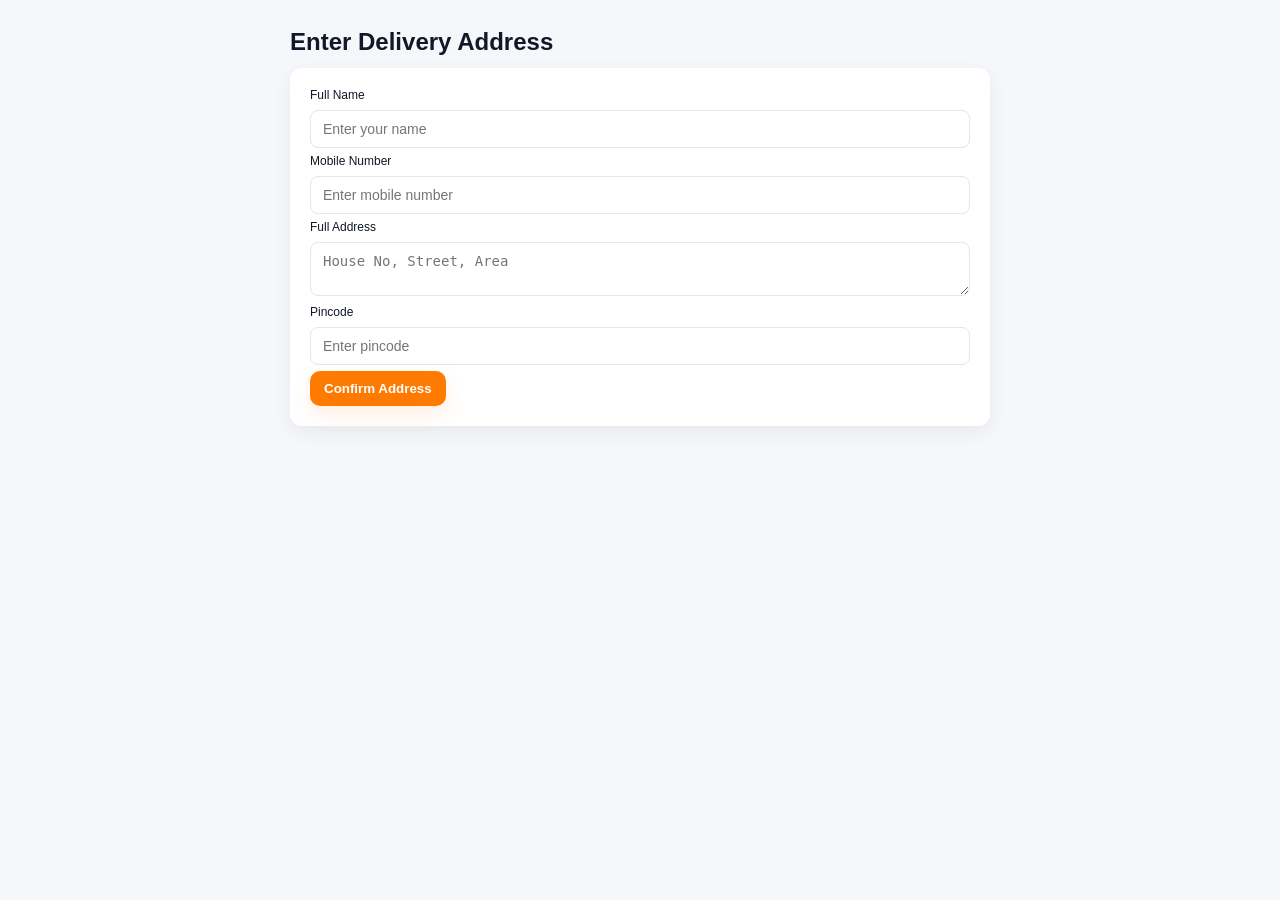
<file: frontend/address.html>
<!DOCTYPE html>
<html lang="en">
<head>
  <meta charset="UTF-8">
  <title>Delivery Address — Darsha Store</title>
  <link rel="stylesheet" href="style.css">
</head>
<body>

  <main class="container small">
    <h1>Enter Delivery Address</h1>

    <div class="card" style="padding:20px;">
      <label>Full Name</label>
      <input id="fullName" class="input" type="text" placeholder="Enter your name" required>

      <label>Mobile Number</label>
      <input id="mobile" class="input" type="tel" maxlength="10" placeholder="Enter mobile number" required>


      <label>Full Address</label>
      <textarea id="address" class="input" placeholder="House No, Street, Area" required></textarea>

      <label>Pincode</label>
      <input id="pincode" class="input" type="tel" maxlength="6" placeholder="Enter pincode" required>

      <button class="btn primary" onclick="saveAddress()">Confirm Address</button>
    </div>
  </main>

  <script>
    function saveAddress() {
      const name = document.getElementById("fullName").value.trim();
      const mobile = document.getElementById("mobile").value.trim();
      const address = document.getElementById("address").value.trim();
      const pincode = document.getElementById("pincode").value.trim();

      if (!name || !mobile || !address || !pincode) {
        alert("Please fill all fields!");
        return;
      }

      if (mobile.length !== 10) {
        alert("Enter a valid 10-digit mobile number!");
        return;
      }

      const deliveryData = {
        name,
        mobile,
        address,
        pincode
      };

      localStorage.setItem("deliveryAddress", JSON.stringify(deliveryData));
      window.location.href = "payment.html";
    }
  </script>

</body>
</html>
</file>
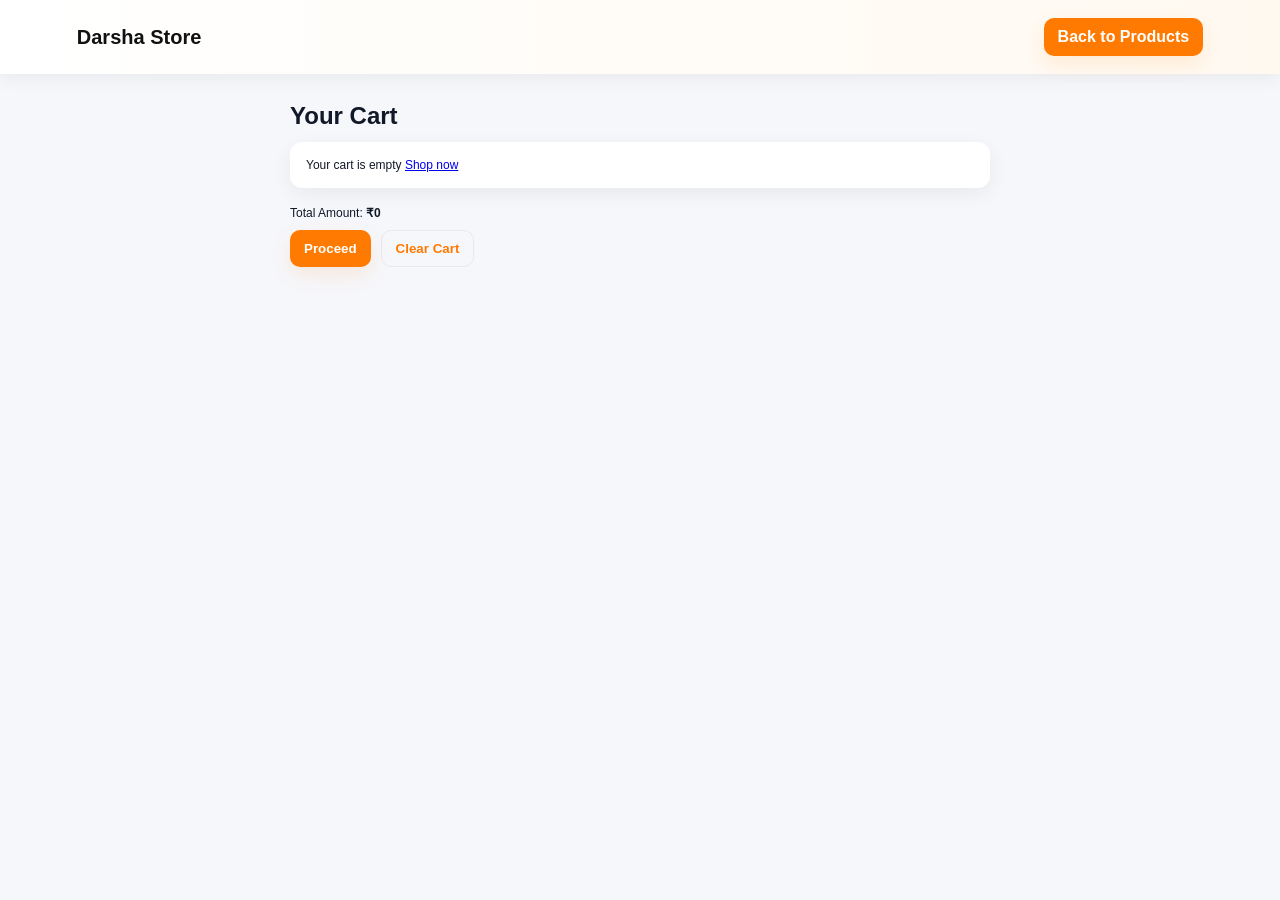
<file: frontend/cart.html>
<!DOCTYPE html>
<html lang="en">
<head>
  <meta charset="utf-8" />
  <meta name="viewport" content="width=device-width,initial-scale=1" />
  <title>Cart — Darsha Store</title>
  <link href="style.css" rel="stylesheet" />
</head>

<body>
  <header class="site-header">
    <div class="brand">Darsha Store</div>
    <div class="actions">
      <a class="btn" href="index.html">Back to Products</a>
    </div>
  </header>

  <main class="container small">
    <h1>Your Cart</h1>

    <div id="cartItemsArea"></div>

    <div class="summary">
      <div>Total Amount: <strong>₹<span id="totalAmount">0</span></strong></div>
      <div id="loanBox"></div>

      <div class="control-row">
        <button class="btn primary" id="checkout">Proceed</button>
        <button class="btn ghost" id="clearCartBtn">Clear Cart</button>
      </div>
    </div>
  </main>

  <script src="script.js"></script>
<script>
  // CONNECT BUTTON TO FUNCTION
  document.getElementById("checkout").addEventListener("click", checkout);

  function checkout() {
    const cart = JSON.parse(localStorage.getItem("cart") || "[]");

    let total = 0;
    cart.forEach(item => {
      total += Number(item.price);
    });

    if (total < 5000) {
      window.location.href = "address.html";  // direct
    } else {
      window.location.href = "loan.html";      // loan first
    }
  }
</script>
</body>
</html>
</file>
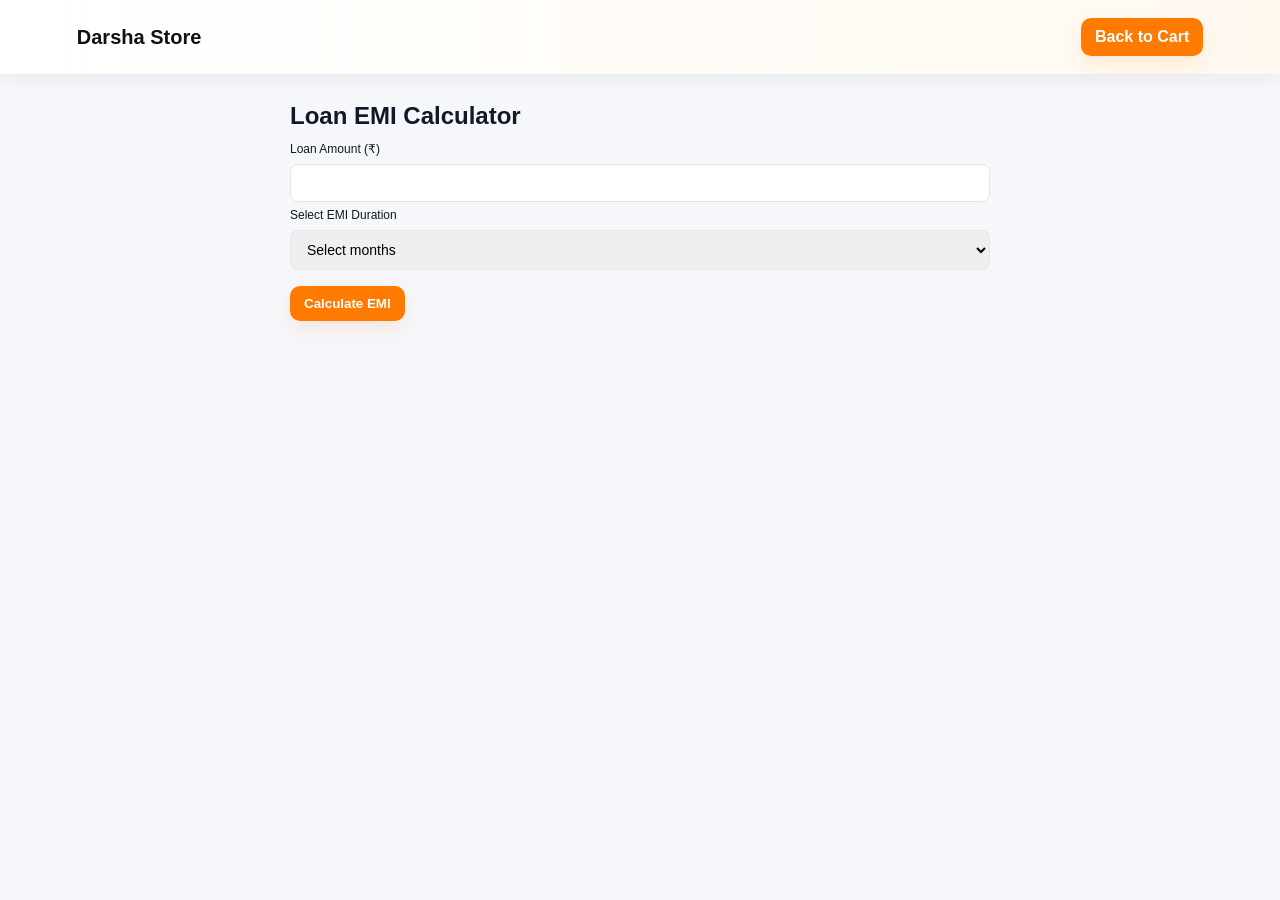
<file: frontend/loan.html>
<!DOCTYPE html>
<html lang="en">
<head>
  <meta charset="utf-8" />
  <meta name="viewport" content="width=device-width,initial-scale=1" />
  <title>Loan / EMI — Darsha Store</title>
  <link href="style.css" rel="stylesheet" />
</head>
<body>
  <header class="site-header">
    <div class="brand">Darsha Store</div>
    <div class="actions">
      <a class="btn" href="cart.html">Back to Cart</a>
    </div>
  </header>

  <main class="container small">
    <h1>Loan EMI Calculator</h1>

    <label>Loan Amount (₹)</label>
    <input id="amount" class="input" readonly>

    <label>Select EMI Duration</label>
    <select id="months" class="input">
      <option value="">Select months</option>
      <option value="3">3 Months (8% Interest)</option>
      <option value="6">6 Months (10% Interest)</option>
      <option value="9">9 Months (11% Interest)</option>
      <option value="12">12 Months (12% Interest)</option>
    </select>

    <div class="control-row">
      <button class="btn primary" onclick="calculateEMI()">Calculate EMI</button>
      <button id="applyLoanBtn" class="btn" style="display:none" onclick="applyLoan()">Apply Loan & Pay</button>
    </div>

    <div id="resultBox" style="margin-top:16px;"></div>
  </main>

  <script src="script.js"></script>
  <script>
    // autofill amount from localStorage
    window.addEventListener('load', function() {
      const total = localStorage.getItem('loanAmount') || '';
      document.getElementById('amount').value = total;
    });

    function getInterestRate(months) {
      if (months == 3) return 8;
      if (months == 6) return 10;
      if (months == 9) return 11;
      if (months == 12) return 12;
      return 0;
    }

    function calculateEMI() {
      const P = Number(document.getElementById('amount').value);
      const N = Number(document.getElementById('months').value);

      if (!P || !N) {
        alert('Please select EMI duration and ensure amount is set.');
        return;
      }

      const interestPercent = getInterestRate(N);
      const R = interestPercent / 12 / 100;
      const emi = (P * R * Math.pow(1 + R, N)) / (Math.pow(1 + R, N) - 1);
      const totalPayment = emi * N;
      const totalInterest = totalPayment - P;

      document.getElementById('resultBox').innerHTML = `
        <div class="card">
          <h3>EMI Details</h3>
          <div>Interest Rate: <strong>${interestPercent}% p.a.</strong></div>
          <div>Monthly EMI: <strong>₹${emi.toFixed(2)}</strong></div>
          <div>Total Interest: <strong>₹${totalInterest.toFixed(2)}</strong></div>
          <div>Total Payable: <strong>₹${totalPayment.toFixed(2)}</strong></div>
        </div>
      `;

      document.getElementById('applyLoanBtn').style.display = 'inline-block';
    }

    function applyLoan() {
    // your loan code…

    // AFTER loan is approved:
    window.location.href = "address.html";
}

  </script>
</body>
</html>
</file>
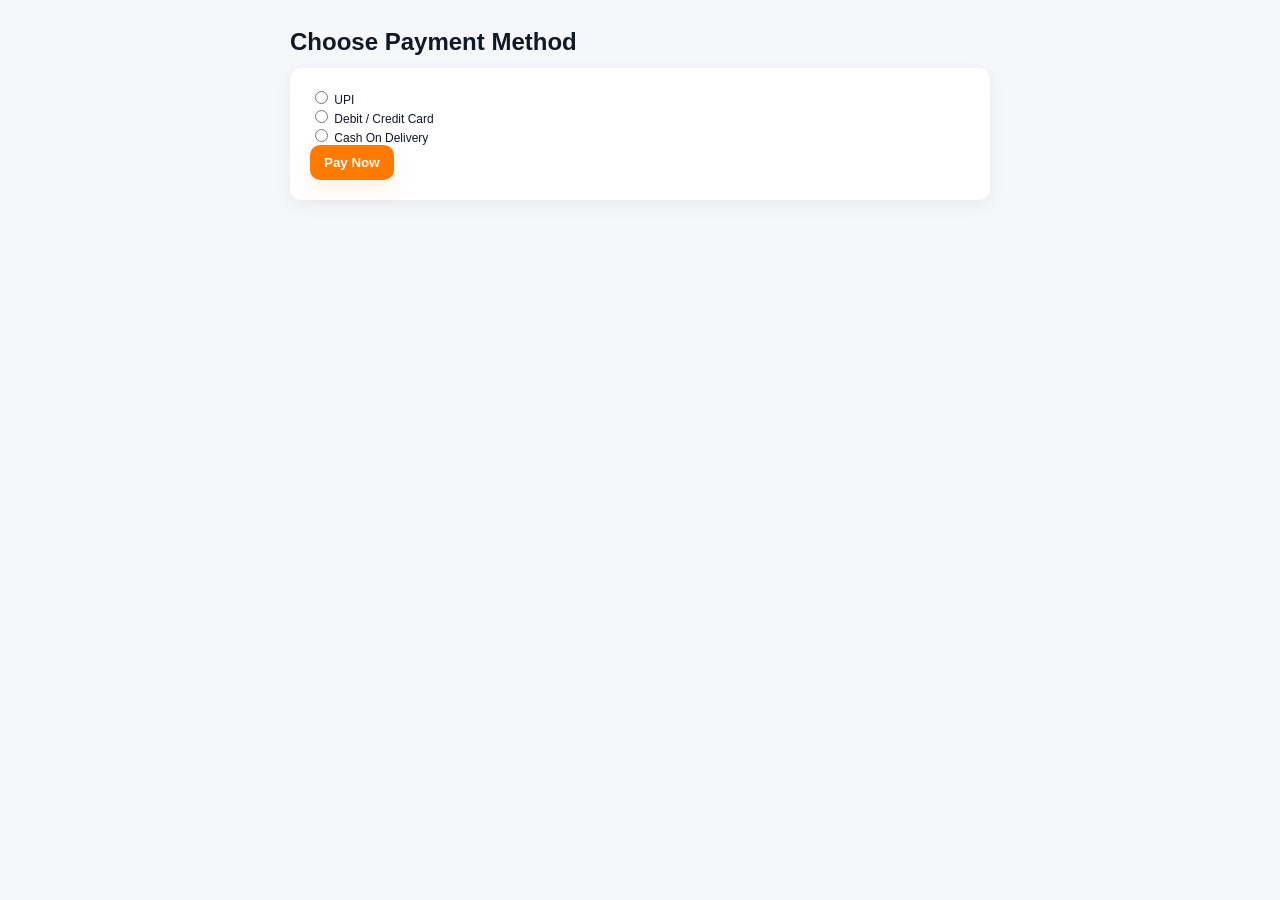
<file: frontend/payment.html>
<!DOCTYPE html>
<html lang="en">
<head>
  <meta charset="UTF-8">
  <title>Payment — Darsha Store</title>
  <link rel="stylesheet" href="style.css">
</head>

<body>

<main class="container small">
  <h1>Choose Payment Method</h1>

  <div class="card" style="padding:20px;">
    
    <label><input type="radio" name="pay" value="upi"> UPI</label><br>
    <label><input type="radio" name="pay" value="card"> Debit / Credit Card</label><br>
    <label><input type="radio" name="pay" value="cod"> Cash On Delivery</label><br>

    <button class="btn primary" onclick="makePayment()">Pay Now</button>

  </div>
</main>


<script>
function makePayment() {
  const pay = document.querySelector("input[name='pay']:checked");

  if (!pay) {
    alert("Please select a payment method!");
    return;
  }

  // Save payment info
  localStorage.setItem("paymentMethod", pay.value);

  // Go to thank you page
  window.location.href = "thankyou.html";
}
</script>

</body>
</html>
</file>
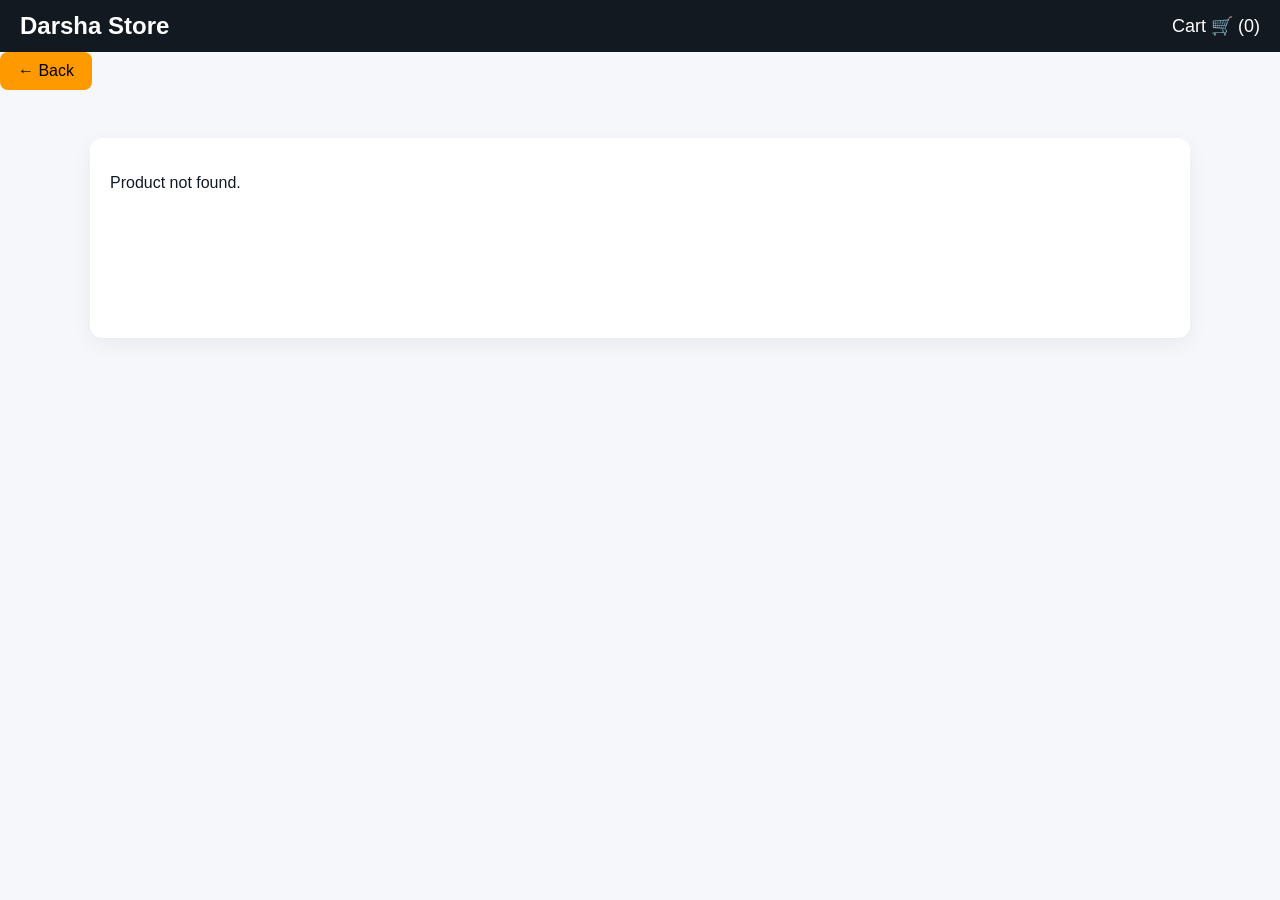
<file: frontend/product-details.html>
<!DOCTYPE html>
<html lang="en">
<head>
  <meta charset="UTF-8" />
  <title>Product Details</title>
  <link rel="stylesheet" href="style.css" />

  <style>
    .desc { margin-top: 15px; font-size: 16px; }
    .section { margin-top: 25px; }

    .review-box {
      background: #fafafa;
      padding: 15px;
      border-radius: 8px;
      margin-bottom: 10px;
      border-left: 4px solid orange;
    }

    /* ⭐ STAR STYLING */
    .stars {
      color: #ffb300;
      font-size: 22px;
      letter-spacing: 2px;
      display: inline-block;
      margin: 5px 0;
    }

    .product-stars {
      font-size: 26px;
      margin-top: 10px;
    }
  </style>
</head>

<body>
  <header class="navbar">
    <h2 class="logo">Darsha Store</h2>
    <a href="cart.html" class="cart-link">Cart 🛒 (<span id="cartCount">0</span>)</a>
  </header>

  <button onclick="goBack()" class="back-btn">← Back</button>

  <main class="container">
    <div id="productDetails" class="card" style="padding:20px; min-height:200px;">
      Loading product...
    </div>
  </main>

  <script src="script.js"></script>

  <script>

// ⭐ Generate star rating (filled + empty)
function generateStars(rating) {
  let stars = "";
  for (let i = 1; i <= 5; i++) {
    stars += i <= rating ? "★" : "☆";
  }
  return `<span class="stars">${stars}</span>`;
}

let currentProduct = null;

// ---------------- LOAD PRODUCT DETAILS ----------------
async function loadProductDetails() {

  const params = new URLSearchParams(window.location.search);
  const id = params.get("id");

  if (!id) {
    document.getElementById("productDetails").innerHTML = "<p>Product not found.</p>";
    return;
  }
const all = products;

currentProduct = all.find(p => p.id === Number(id));
  

  if (!currentProduct) {
    document.getElementById("productDetails").innerHTML = "<p>Product not found.</p>";
    return;
  }

  // Default description if backend doesn't have one
  const desc = currentProduct.description || "No description available.";

  const reviews = currentProduct.reviews || [];

  // ⭐ Create reviews HTML
  let reviewsHTML = "";
  if (reviews.length > 0) {
    reviews.forEach(r => {
      reviewsHTML += `
       <div class="review-box">
          <strong>${r.user}</strong> ${generateStars(r.rating)}
          <br>${r.comment}
        </div> 
      `;
    });
  } else {
    reviewsHTML = "<p>No reviews yet.</p>";
  }

  // ⭐ Main rating → average
  const avgRating =
    reviews.length > 0
      ? Math.round(reviews.reduce((a,b)=>a + b.rating, 0) / reviews.length)
      : 0;

  // Render page
  document.getElementById("productDetails").innerHTML = `
    <img src="${currentProduct.image}" style="width:260px;border-radius:10px;margin-bottom:15px;" />

    <h2>${currentProduct.name}</h2>

    <div class="product-stars">
      ${generateStars(avgRating)}
    </div>

    <p style="font-size:20px;font-weight:bold;">₹${currentProduct.price}</p>

    <p class="desc">${desc}</p>

    <button class="btn" onclick="addToCartFromDetails()">Add to Cart</button>

    <div class="section">
      <h3>Reviews</h3>
      ${reviewsHTML}
    </div>
  `;
}

// ---------------- ADD TO CART FIX ----------------
function addToCartFromDetails() {
  addToCart(currentProduct);
}

loadProductDetails();
</script>

</body>
</html>
</file>
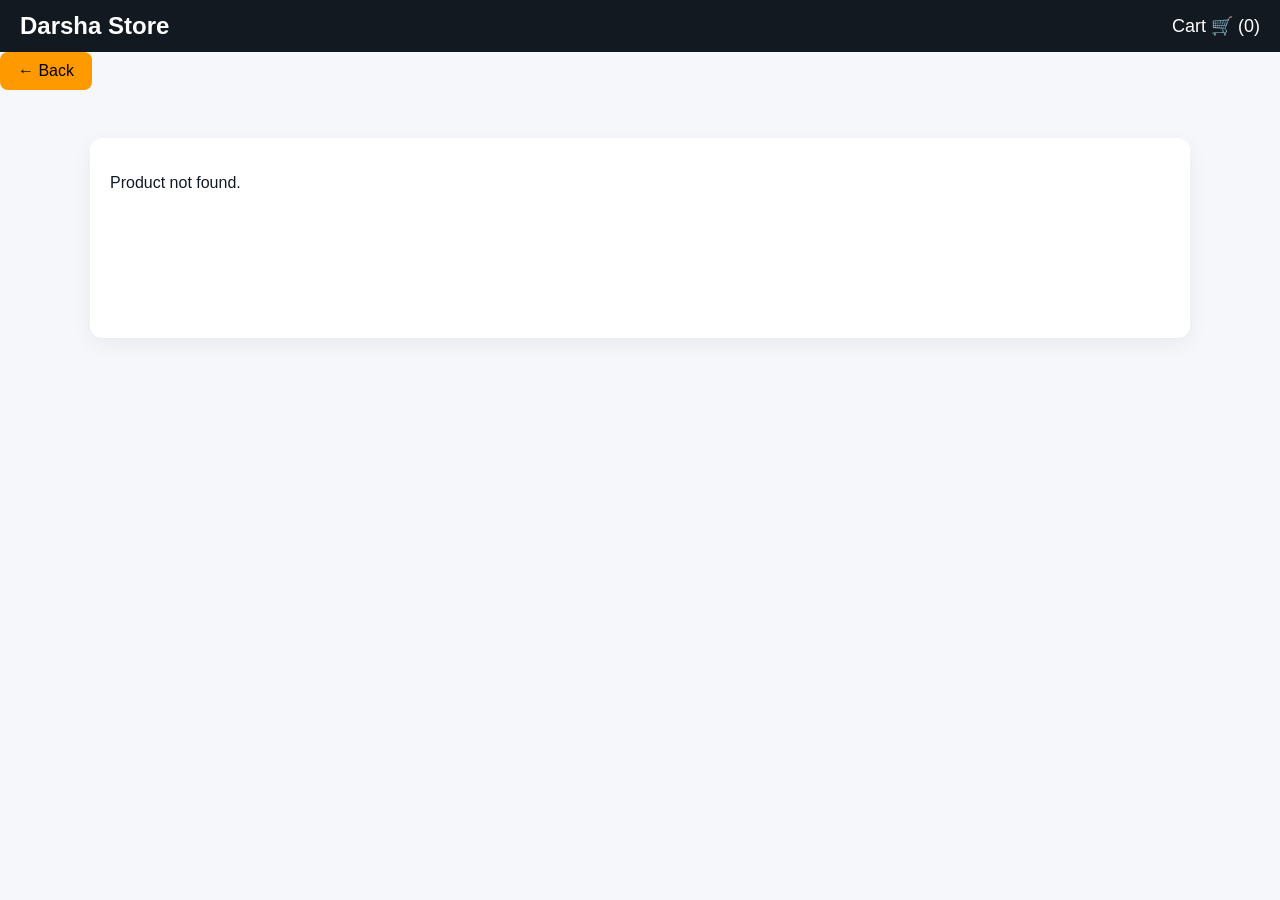
<file: frontend/product.html>
<!DOCTYPE html>
<html lang="en">
<head>
  <meta charset="UTF-8" />
  <title>Product Details</title>
  <link rel="stylesheet" href="style.css" />
</head>

<body>
  <header class="navbar">
    <h2 class="logo">Darsha Store</h2>
    <a href="cart.html" class="cart-link">Cart 🛒 (<span id="cartCount">0</span>)</a>
  </header>

  <button onclick="goBack()" class="back-btn">← Back</button>

  <main class="container">
    <div id="productDetails" class="card" style="padding:20px; min-height:200px;">
      Loading product...
    </div>
  </main>


  <script src="script.js"></script>

  <!-- ⭐ FIXED PRODUCT DETAILS SCRIPT ⭐ -->
  <script>
async function loadProductDetails() {

  // 1️⃣ Get ID from URL
  const params = new URLSearchParams(window.location.search);
  const id = params.get("id");
  console.log("Product ID:", id);

  if (!id) {
    document.getElementById("productDetails").innerHTML =
      "<p>Product not found.</p>";
    return;
  }

  // 2️⃣ Fetch all products
  const allProducts = products;

  // 3️⃣ Find product by id
  const product = allProducts.find(p => p.id == id);

  if (!product) {
    document.getElementById("productDetails").innerHTML =
      "<p>Product not found.</p>";
    return;
  }

  // 4️⃣ Show product details
  document.getElementById("productDetails").innerHTML = `
    <img src="${product.image}" style="width:260px;border-radius:10px;margin-bottom:15px;" />
    <h2>${product.name}</h2>
    <p style="font-size:20px;font-weight:bold;">₹${product.price}</p>

    <button class="btn" onclick='addToCart(${JSON.stringify(product)})'>
      Add to Cart
    </button>
  `;
}

loadProductDetails();
</script>

</body>
</html>
</file>
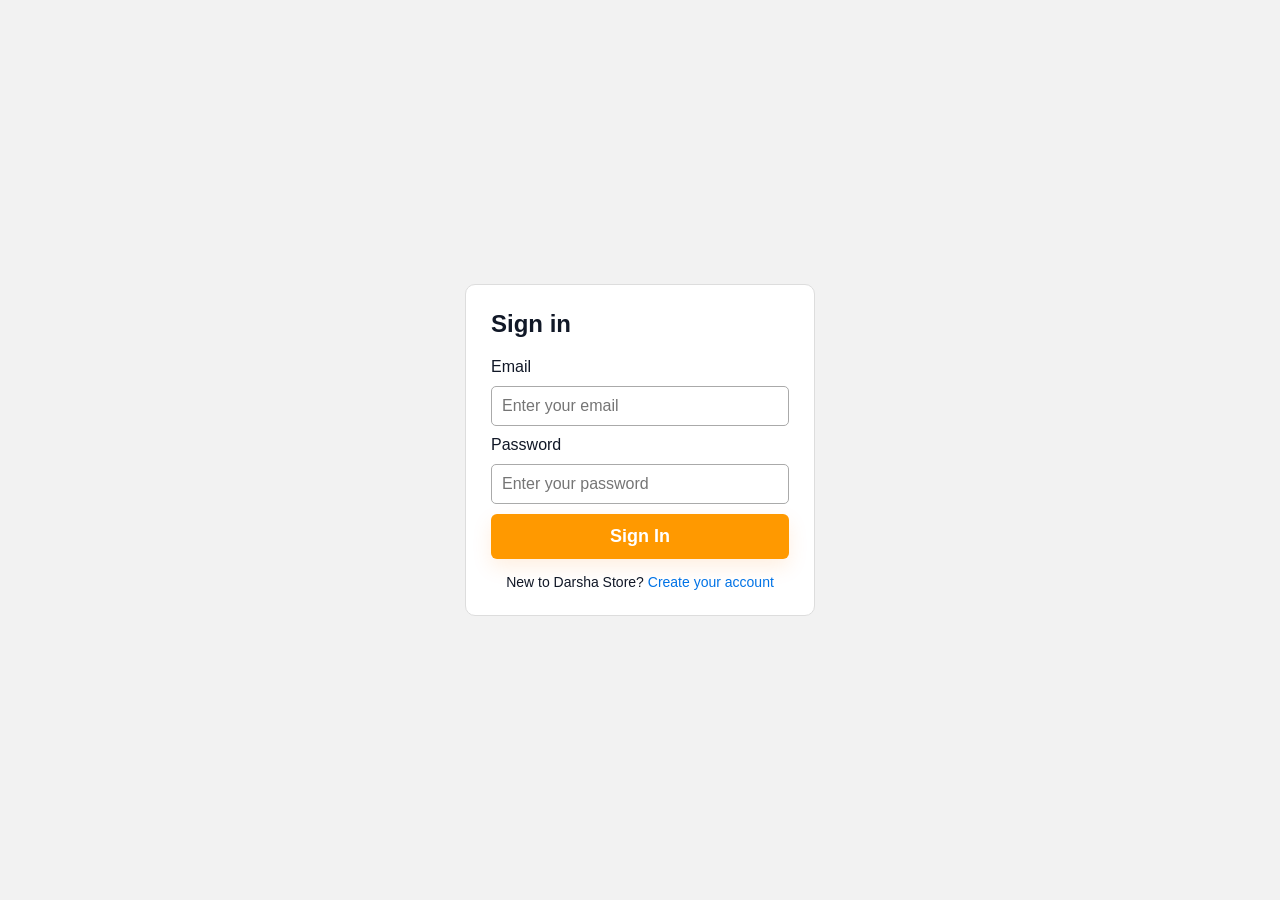
<file: frontend/signin.html>
<!DOCTYPE html>
<html lang="en">
<head>
  <meta charset="UTF-8" />
  <meta name="viewport" content="width=device-width, initial-scale=1.0" />
  <title>Sign In - Darsha Store</title>
  <link rel="stylesheet" href="style.css" />
  <style>
    body {
      font-family: Arial, sans-serif;
      background: #f2f2f2;
      margin: 0;
      padding: 0;
      display: flex;
      justify-content: center;
      align-items: center;
      height: 100vh;
    }

    .login-box {
      width: 350px;
      background: white;
      border: 1px solid #ddd;
      border-radius: 10px;
      padding: 25px;
    }

    .login-box h2 {
      margin-bottom: 20px;
    }

    input {
      width: 100%;
      padding: 10px;
      margin: 10px 0;
      border: 1px solid #aaa;
      border-radius: 5px;
      font-size: 16px;
    }

    .btn {
      width: 100%;
      padding: 12px;
      background: #ff9900;
      border: none;
      border-radius: 6px;
      font-size: 18px;
      cursor: pointer;
    }

    .btn:hover {
      background: #ff8800;
    }

    .signup-link {
      margin-top: 15px;
      text-align: center;
      font-size: 14px;
    }

    .signup-link a {
      color: #0073e6;
      text-decoration: none;
    }
  </style>
</head>

<body>

  <div class="login-box">
    <h2>Sign in</h2>

    <label>Email</label>
    <input type="text" id="email" placeholder="Enter your email">

    <label>Password</label>
    <input type="password" id="password" placeholder="Enter your password">

    <button class="btn" onclick="login()">Sign In</button>

    <div class="signup-link">
      New to Darsha Store? <a href="signup.html">Create your account</a>
    </div>
  </div>

  <script>
    function login() {
      const email = document.getElementById("email").value.trim();
      const pass = document.getElementById("password").value.trim();

      if (email === "" || pass === "") {
        alert("Please fill all fields!");
        return;
      }

      const user = JSON.parse(localStorage.getItem("user"));
      
      if (!user) {
        alert("No user found! Please sign up.");
        return;
      }

      if (email === user.email && pass === user.password) {
        localStorage.setItem("loggedIn", "yes");
        alert("Login successful!");
        window.location.href = "index.html";
      } else {
        alert("Incorrect email or password!");
      }
    }
  </script>

</body>
</html>
</file>
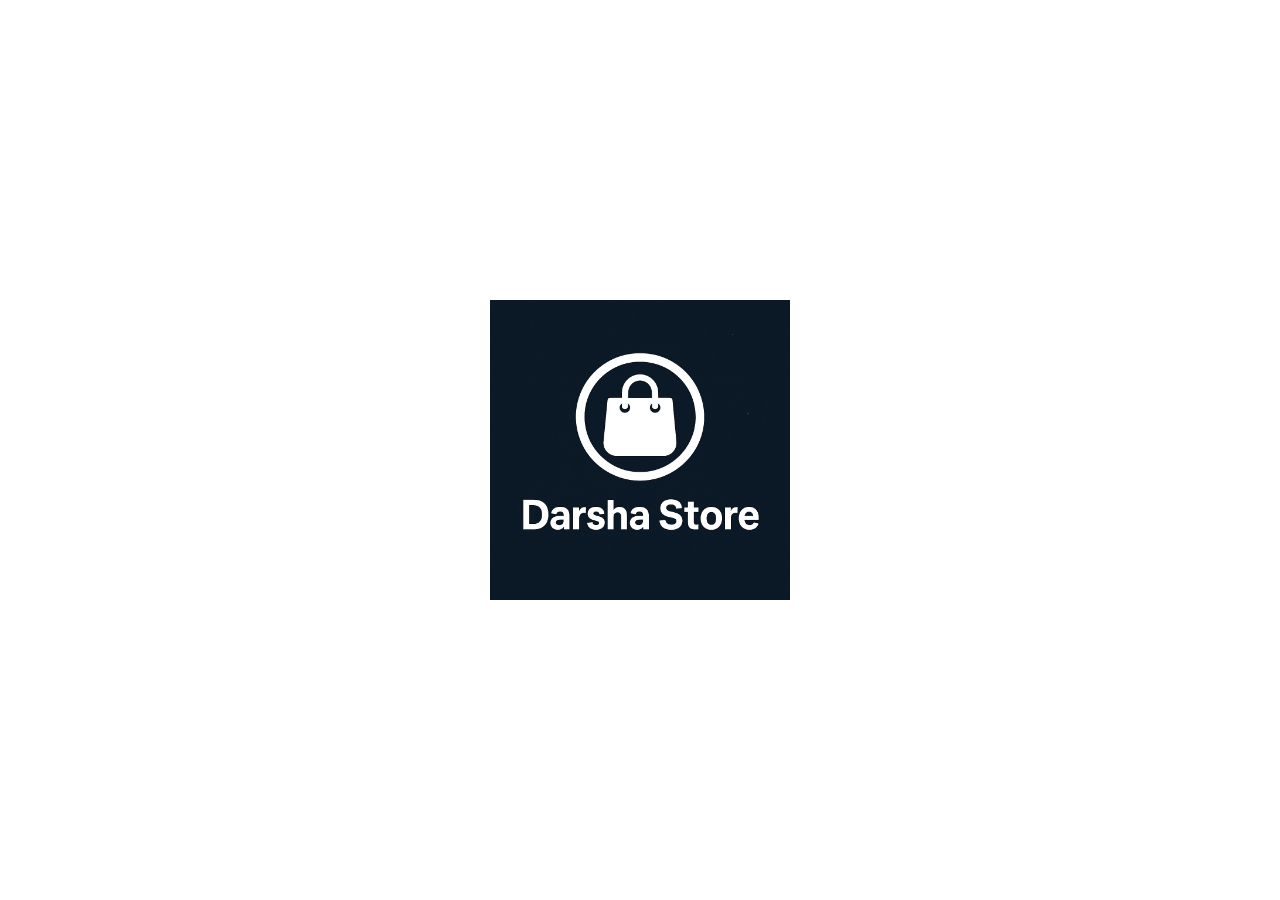
<file: frontend/splash.html>
<!DOCTYPE html>
<html lang="en">
<head>
  <meta charset="UTF-8" />
  <title>Loading...</title>

  <style>
    body {
      margin: 0;
      display: flex;
      justify-content: center;
      align-items: center;
      height: 100vh;
      background: #ffffff; /* white background */
    }

    img {
      width: 300px;           /* logo size */
      animation: fade 2s ease-in-out infinite;
    }

    @keyframes fade {
      0% { opacity: 0.2; }
      50% { opacity: 1; }
      100% { opacity: 0.2; }
    }
  </style>
</head>
<body>

  <!-- Your Logo -->
  <img src="images/logo.jpg" alt="Logo">

  <script>
    // After 3 seconds → go to home page
    setTimeout(() => {
      window.location.href = "index.html";
    }, 3000);
  </script>

</body>
</html>
</file>
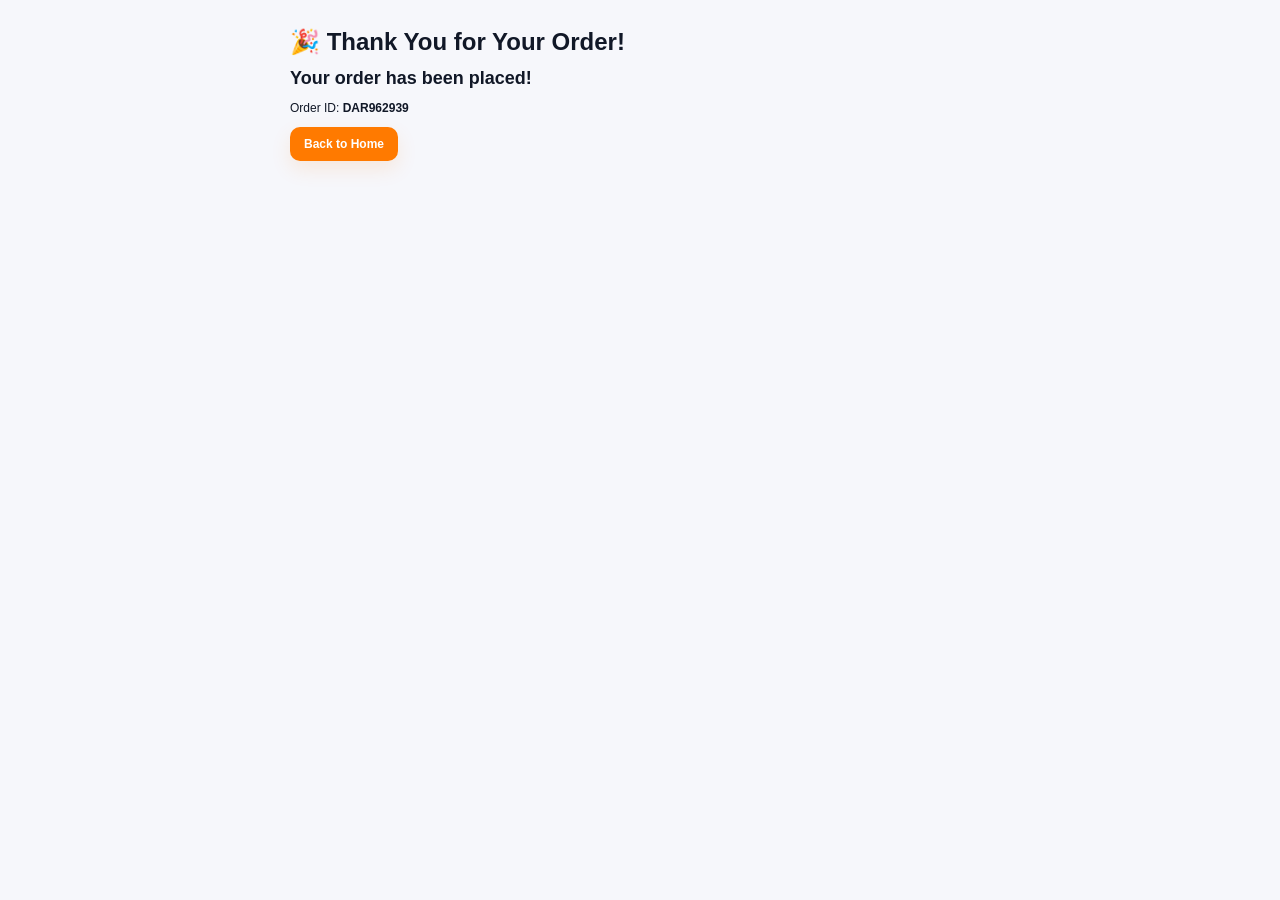
<file: frontend/thankyou.html>
<!DOCTYPE html>
<html lang="en">
<head>
  <meta charset="UTF-8">
  <title>Thank You — Darsha Store</title>
  <link rel="stylesheet" href="style.css">
</head>

<body>

<main class="container small">
  <h1>🎉 Thank You for Your Order!</h1>
<h2>Your order has been placed!</h2>
<p>Order ID: <strong id="orderId"></strong></p>

  <a href="index.html" class="btn primary">Back to Home</a>
</main>

<script>
  const orderId = "DAR" + Math.floor(100000 + Math.random() * 900000);
  document.getElementById("orderId").innerText = orderId;

  // Clear cart after order completed
  localStorage.removeItem("cart");
</script>


</body>
</html>
</file>
<file: frontend/style.css>
:root{
  --primary:#ff7a00;
  --muted:#6b7280;
  --bg:#f6f7fb;
  --card:#ffffff;
  --radius:12px;
}

*{box-sizing:border-box}
body{
  font-family: "Helvetica Neue", Arial, sans-serif;
  margin:0;
  background:var(--bg);
  color:#111827;
  -webkit-font-smoothing:antialiased;
}

.site-header{
  display:flex;
  justify-content:space-between;
  align-items:center;
  padding:18px 6%;
  background:linear-gradient(90deg,#ffffff, #fff9f0);
  box-shadow: 0 4px 18px rgba(2,6,23,0.06);
  position:sticky;
  top:0;
  z-index:10;
}

.brand{font-weight:800; font-size:20px; color:#111}
.actions .btn{margin-left:8px}

.container{
  width:90%;
  max-width:1100px;
  margin:28px auto;
}

.container.small{max-width:700px}

.center{display:flex; align-items:center; justify-content:center; min-height:60vh}

.page-title{margin:8px 0 18px 0; font-size:28px}

.grid{
  display:grid;
  grid-template-columns:repeat(auto-fit,minmax(220px,1fr));
  gap:18px;
}

.card{
  background:var(--card);
  border-radius:var(--radius);
  padding:16px;
  box-shadow: 0 6px 20px rgba(2,6,23,0.06);
  transition: transform .18s ease, box-shadow .18s ease;
}

.card:hover{ transform: translateY(-6px); box-shadow: 0 14px 30px rgba(2,6,23,0.08)}

.product-img{
  width:100%;
  height:160px;
  object-fit:cover;
  border-radius:8px;
  background:#eee;
}

h1,h2,h3{margin:0 0 12px 0}

.item{
  display:flex;
  gap:12px;
  align-items:center;
  padding:12px 0;
  border-bottom:1px solid #f0f0f0;
}

.item img{width:80px;height:80px;object-fit:cover;border-radius:8px}

.summary{margin-top:18px}
.control-row{display:flex; gap:10px; margin-top:10px; flex-wrap:wrap}

/* buttons */
.btn{
  display:inline-block;
  padding:10px 14px;
  border-radius:10px;
  text-decoration:none;
  cursor:pointer;
  border:0;
  font-weight:600;
  background:var(--primary);
  color:white;
  box-shadow: 0 8px 20px rgba(255,122,0,0.12);
}

.btn.ghost{
  background:transparent;
  color:var(--primary);
  box-shadow:none;
  border:1px solid rgba(0,0,0,0.06);
}

.btn.primary{background:var(--primary)}
.btn:hover{opacity:.95; transform: translateY(-2px)}

/* inputs */
.input{
  width:100%;
  padding:10px 12px;
  border-radius:8px;
  border:1px solid #e6e6e9;
  margin:8px 0 6px 0;
  font-size:14px;
}

/* small helpers */
.small-text{font-size:13px;color:var(--muted)}
/* NAVBAR */
.navbar {
  width: 100%;
  display: flex;
  justify-content: space-between;
  align-items: center;
  background: #131921;
  padding: 12px 20px;
  color: white;
}

.logo {
  font-size: 24px;
  font-weight: bold;
  color: #ff9900;
}

.search-box {
  width: 350px;
  padding: 8px;
  border: none;
  outline: none;
  border-radius: 4px;
}

.search-btn {
  padding: 9px 15px;
  background: #ff9900;
  border: none;
  border-radius: 4px;
  font-weight: bold;
  cursor: pointer;
}

.cart-link {
  color: white;
  font-size: 18px;
  text-decoration: none;
}
.product-page {
  display: flex;
  gap: 30px;
  margin-top: 30px;
}

.big-img {
  width: 350px;
  height: 350px;
  object-fit: contain;
  background: #fff;
  padding: 20px;
  border-radius: 8px;
}

.product-info h1 {
  margin-bottom: 10px;
}

.product-info h2 {
  color: #b12704;
}

.product-info button {
  margin-top: 20px;
}
.back-btn {
  background: #ff9900;
  border: none;
  padding: 10px 18px;
  font-size: 16px;
  border-radius: 8px;
  cursor: pointer;
  margin-bottom: 20px;
}

.back-btn:hover {
  background: #e68a00;
}

.stars {
  color: #f7b500;
  font-size: 20px;
  margin-top: 5px;
  letter-spacing: 2px;
}
/* TOP NAVBAR STYLING */
.top-navbar {
  background: #131921;
  color: white;
  display: flex;
  align-items: center;
  padding: 12px 20px;
  justify-content: space-between;
  gap: 20px;
}

/* LOGO + LOCATION */
.nav-left {
  display: flex;
  flex-direction: column;
}

.logo {
  margin: 0;
  font-size: 24px;
  color: white;
}

.location .small {
  font-size: 12px;
}

.location .bold {
  font-size: 8px;
  font-weight: bold;
}

/* SEARCH BAR */
.nav-center {
  display: flex;
  flex: 1;
  max-width: 700px;
}

.all-select {
  padding: 10px;
  border: none;
  outline: none;
  background: #ddd;
  border-radius: 4px 0 0 4px;
}

.search-input {
  flex: 1;
  padding: 10px;
  border: none;
  outline: none;
}

.search-btn {
  padding: 10px 20px;
  background: #febd69;
  border: none;
  cursor: pointer;
  border-radius: 0 4px 4px 0;
}

/* RIGHT SECTION */
.nav-right {
  display: flex;
  align-items: center;
  gap: 20px;
}

.small {
  font-size: 12px;
}

.bold {
  font-size: 14px;
  font-weight: bold;
}

.cart {
  color: white;
  text-decoration: none;
  font-size: 18px;
}

.promo-banner img {
  width: 100%;
  max-width: 500px;
  height: auto;
  border-radius: 8px;
  box-shadow: 0 4px 10px rgba(0, 0, 0, 0.1);
}
.promo-banner {
  width: 100%;
  display: flex;
  justify-content: center;
  align-items: center;
  overflow: hidden;
  margin: 20px 0;
}

.slider {
  position: relative;
  width: 100%;
  max-width: 1200px;
  margin: auto;
}

.slide {
  width: 100%;
  display: none;
  border-radius: 8px;
  box-shadow: 0 4px 10px rgba(0, 0, 0, 0.1);
}

.account {
  display: flex;
  flex-direction: column;
  cursor: pointer;
}
.category-bar {
  display: flex;
  justify-content: center;   /* centers the items */
  gap: 20px;                 /* space between links */
  background: #232f3e;
  padding: 10px;
}

.category-bar a {
  color: white;
  text-decoration: none;
  font-size: 15px;
}
/* ================= FOOTER STYLING ================= */

.footer {
  background: #232f3e;
  color: white;
  margin-top: 40px;
  font-family: Arial;
}

.footer-back {
  text-align: center;
  background: #37475a;
  padding: 12px;
}

.footer-back a {
  color: white;
  text-decoration: none;
  font-size: 14px;
}

.footer-links {
  display: flex;
  justify-content: space-between;
  max-width: 1100px;
  margin: 40px auto;
  padding: 0 20px;
}

.footer-column {
  display: flex;
  flex-direction: column;
  gap: 8px;
}

.footer-column h3 {
  font-size: 18px;
  margin-bottom: 10px;
}

.footer-column a {
  color: #ddd;
  text-decoration: none;
  font-size: 14px;
}

.footer-column a:hover {
  text-decoration: underline;
}

.footer-bottom {
  border-top: 1px solid #3a4553;
  padding: 20px;
  text-align: center;
}

.footer-logo {
  font-size: 24px;
  font-weight: bold;
}
.location-box {
  display: inline-flex;
  align-items: center;
  background: #1a1a1a;
  padding: 6px 12px;
  border: 1px solid #555;
  border-radius: 4px;
  color: white;
  cursor: pointer;
  font-size: 14px;
  margin-left: 20px;
  transition: 0.2s;
}

.location-box:hover {
  border-color: white;
  background: #2a2a2a;
}

.loc-icon {
  margin-right: 6px;
  font-size: 16px;
}
.logo-link {
  display: flex;
  align-items: center;
  margin-right: 20px;
}

.logo-img {
  height: 45px;
  width: auto;
  margin-left: 10px;
  cursor: pointer;
}
</file>
